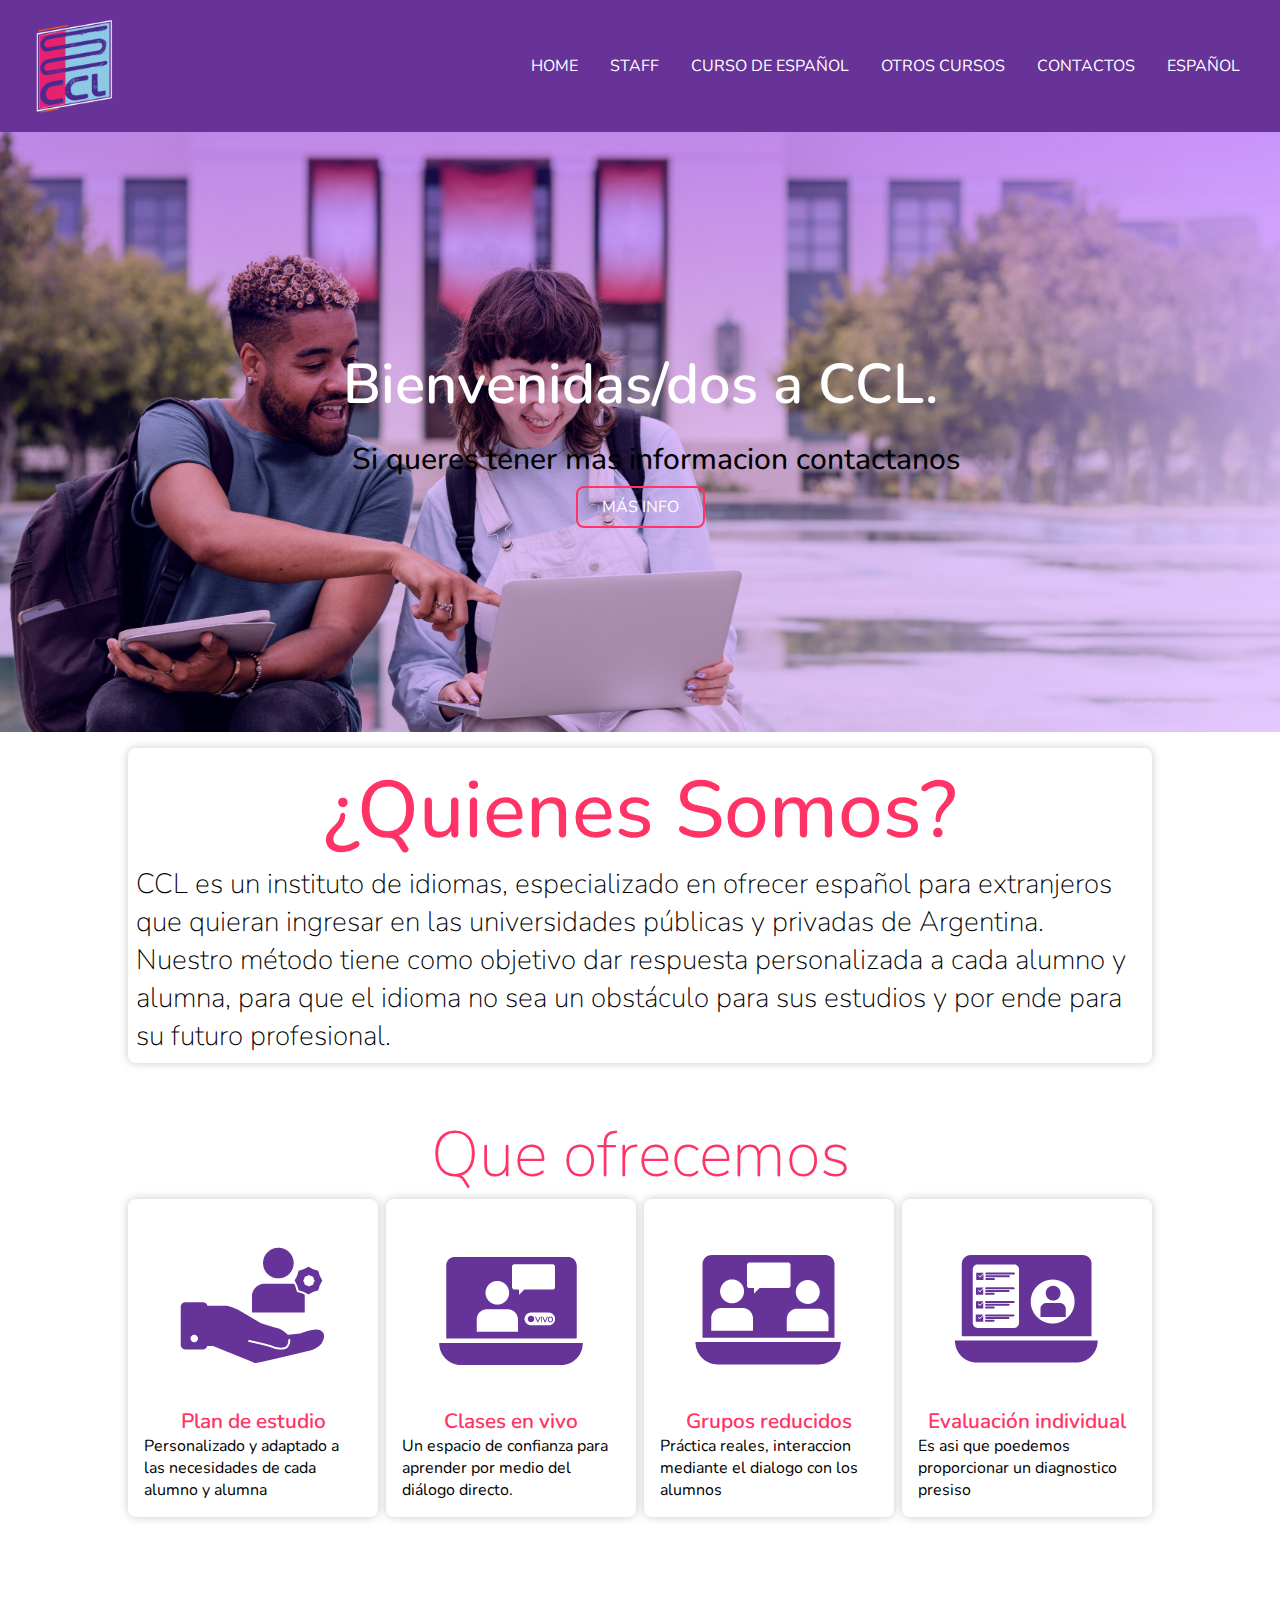
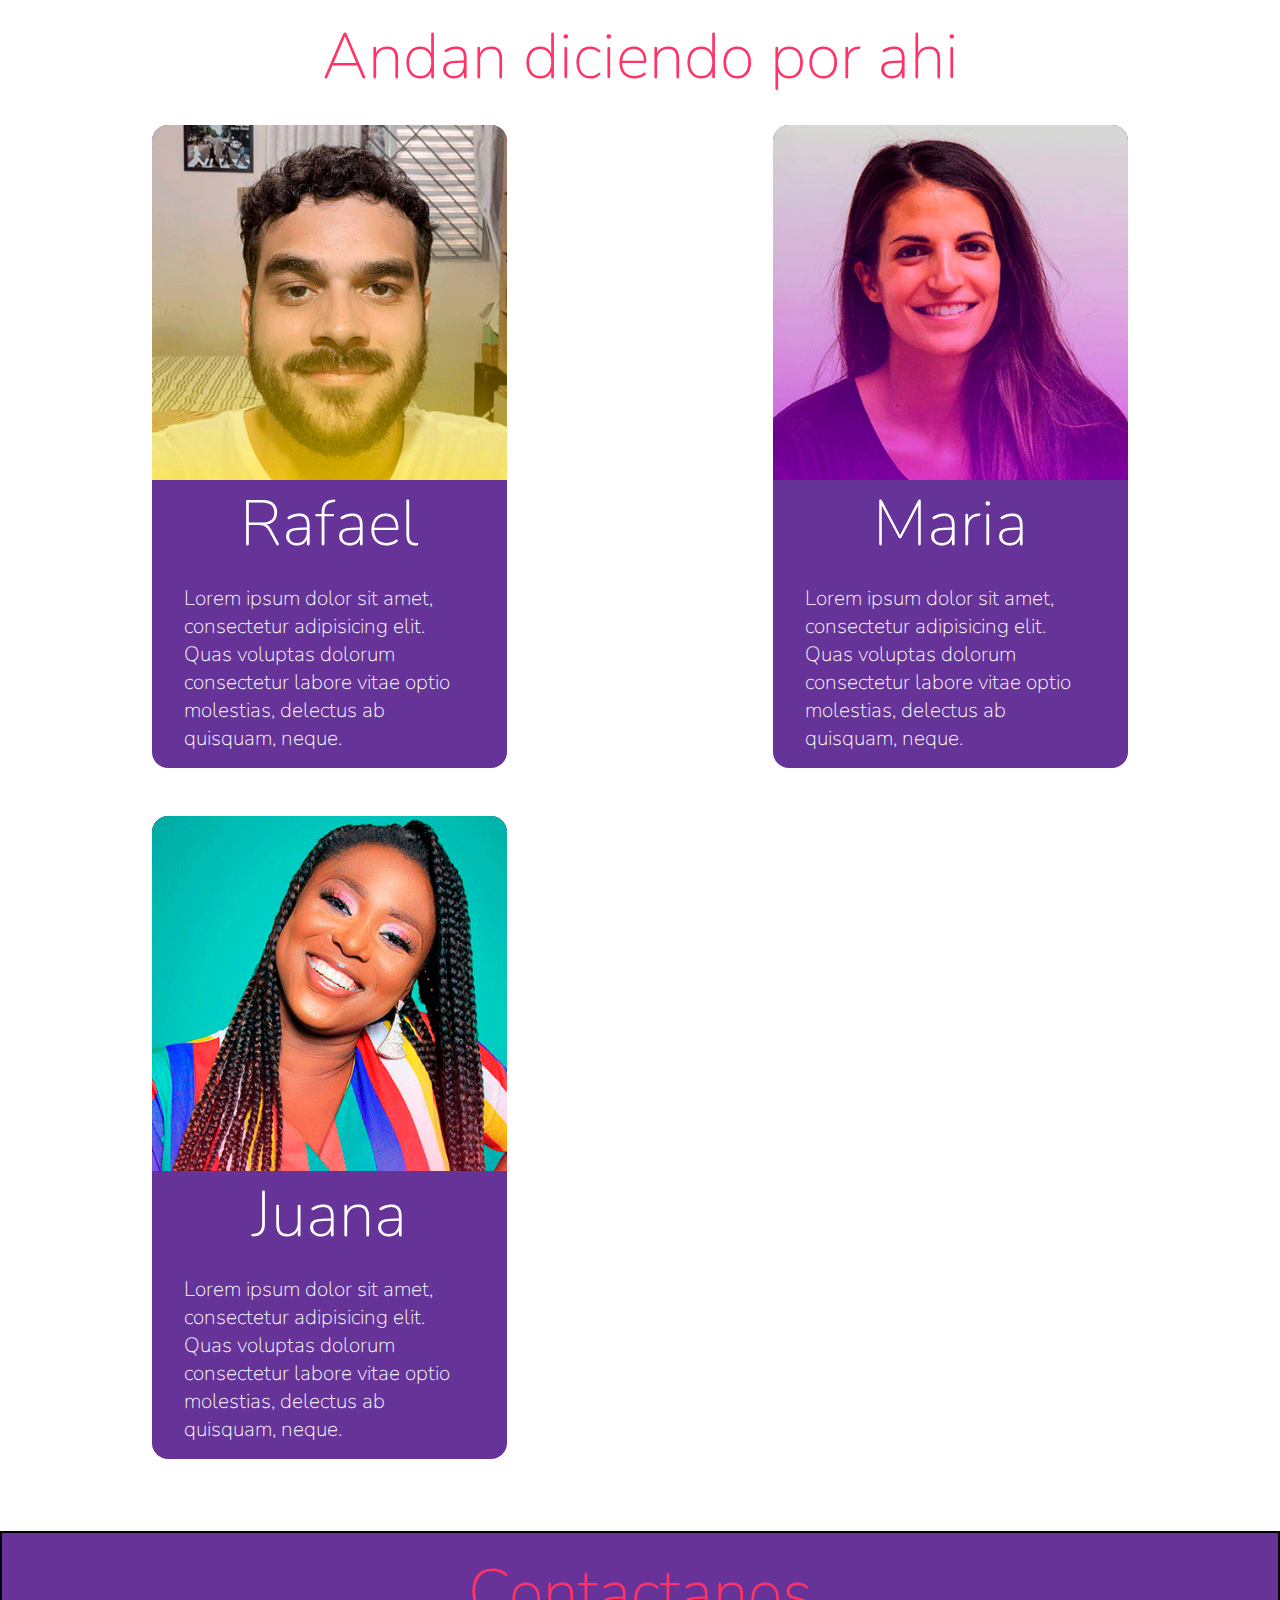
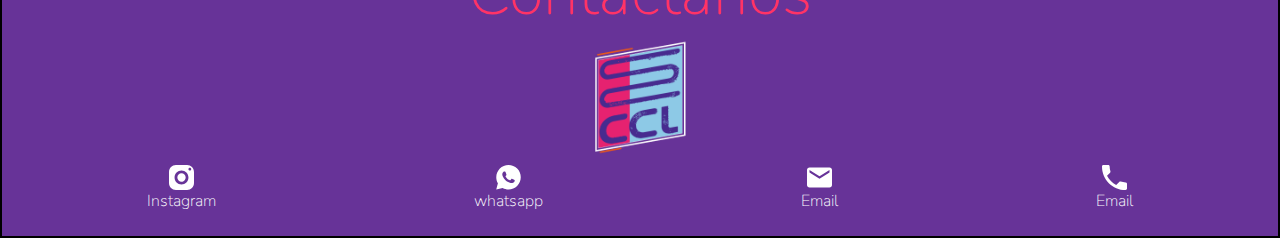
<file: index.html>
<meta charset="UTF-8">
    <link rel="icon"  type="icon/ico"href="assets/img/icon.ico">
    <meta name="viewport" content="width=device-width, initial-scale=1.0">
    <link rel="preconnect" href="https://fonts.googleapis.com">
    <link rel="preconnect" href="https://fonts.gstatic.com" crossorigin>
	<link href="https://fonts.googleapis.com/css2?family=Nunito:wght@200;900&family=Truculenta:wght@500;800&display=swap" rel="stylesheet">
    <link rel="stylesheet" href="css/estilos.css">
    <title>CCL</title>
    <body>
        <div class="container-grid">
            <!---CONTAINER GRID-->
            <!---HEADER---------->
            <header class="header">
               <div class="logo"><img src="./assets/img/logo-gif-animado.gif" alt="logo-ccl"></div>
                <nav class="nav-bar">
                    <ul>
                    <li><a href="./index.html">HOME</a></li>
                    <li><a href="./pages/staff.html">STAFF</a></li>
                    <li><a href="./pages/cursos-de-espanol.htm">CURSO DE ESPAÑOL</a></li>
                    <li><a href="./pages/otros-cursos.html">OTROS CURSOS</a></li>
                    <li><a href="#footer">CONTACTOS</a></li>
                    <li><a href="#">ESPAÑOL</a></li>
                    </ul>
                </nav>
            </header >
            <!---FIN DE HEADER--->
            
            <!---MAIN------------>
            <main class="main-home">
                    <section class="banner">
                               <div class="container-banner">
                                  <div class="contain-info">
                                   <h1 class="blanco-titulo">Bienvenidas/dos a CCL.</h1>
                                   <h3 class="blanco-sub"> Si queres tener mas informacion contactanos</h3>
                                   <a class="button" href="./pages/formulario.html">MÁS INFO</a>
                                   </div>
                                </div>
                                
                    </section>
                   
                    <section class="quienes">
                        <h1>¿Quienes Somos?</h1>
                        <p class="quiene-somos">CCL es un instituto de idiomas, especializado en ofrecer español para extranjeros que quieran ingresar en las universidades públicas y privadas de Argentina. 
                        Nuestro método tiene como objetivo dar respuesta personalizada a cada alumno y alumna, para que el idioma no sea un obstáculo para sus estudios y por ende para su futuro profesional.
                        </p>
                    </section>
                     
                     <section class="contenedor-ofrecemos">
                         <h2 class="subtitulo">Que ofrecemos</h2>
                         <div class="contenedor-card-2">
                         <div class="contenedor-card">
                             <div class="iconos-personalizados"><img src="./assets/img/plan-a-tu-medida.png" alt="iconos-personalizados"></div>
                             <div class="bajada-card-ofrecemos">
                                 <h4>Plan de estudio</h4>
                                 <P class="">Personalizado y adaptado a las necesidades de cada alumno y alumna</P>
                             </div>
                         </div>
                         
                         <div class="contenedor-card">
                             <div class="iconos-personalizados"><img src="./assets/img/clases-en-vivo.png" alt="iconos-personalizados"></div>
                             <div class="bajada-card-ofrecemos">
                                 <h4>Clases en vivo </h4>
                                 <P class="bajada">Un espacio de confianza para aprender por medio del diálogo directo.</P>
                             </div>
                         </div>
                         
                         <div class="contenedor-card">
                             <div class="iconos-personalizados"><img src="./assets/img/clases-reducidas.png" alt="iconos-personalizados"></div>
                             <div class="bajada-card-ofrecemos">
                                 <h4>Grupos reducidos</h4>
                                 <P class="bajada">Práctica reales, interaccion mediante el dialogo con los alumnos</P>
                             </div>
                         </div>
                         
                         <div class="contenedor-card">
                             <div class="iconos-personalizados"><img src="./assets/img/pruebas-individuales.png" alt="iconos-personalizados"></div>
                             <div class="bajada-card-ofrecemos">
                                 <h4>Evaluación individual</h4>
                                 <P class="bajada">Es asi que poedemos proporcionar un diagnostico presiso</P>
                             </div>
                         </div>
                         </div>
                         
                     </section>
                     
                          
            </main>
            
            
            <!---FIN DE MAIN----->
            <!---TESTIMONIOS----->
            <section class="testimonios">
               <h2 class="subtitulo">Andan diciendo por ahi</h2>
                <div class="contenedor-tes">
                        <div class="contenedor-testimonio">
                            <div class="alumnos"><img src="./assets/img/rafael_1.png" alt=""></div>
                            <div class="textos-alumnos">
                                <h3 class="n-alumnos">Rafael</h3>
                                <h4 class="testimonio1">Lorem ipsum dolor sit amet, consectetur adipisicing elit. Quas voluptas dolorum consectetur labore vitae optio molestias, delectus ab quisquam, neque.</h4>
                            </div>
                        </div>
                         
                   <div class="contenedor-testimonio">
                            <div class="alumnos"><img src="./assets/img/maria.png" alt=""></div>
                            <div class="textos-alumnos">
                                <h3 class="n-alumnos">Maria</h3>
                                <h4 class="testimonio1">Lorem ipsum dolor sit amet, consectetur adipisicing elit. Quas voluptas dolorum consectetur labore vitae optio molestias, delectus ab quisquam, neque.</h4>
                            </div>
                        </div>
                        
                    <div class="contenedor-testimonio">
                            <div class="alumnos"><img src="./assets/img/ana.png" alt=""></div>
                            <div class="textos-alumnos">
                                <h3 class="n-alumnos">Juana</h3>
                                <h4 class="testimonio1">Lorem ipsum dolor sit amet, consectetur adipisicing elit. Quas voluptas dolorum consectetur labore vitae optio molestias, delectus ab quisquam, neque.</h4>
                            </div>
                 </div>           
                    </div>
            </section>
            <!---FOOTER----------->
            <footer id="footer" class="border">
              <div class="contactos"><h3>Contactanos</h3></div>
                <div class="logo-foo"><img src="assets/img/logo-gif-animado.gif" alt="logo" ></div>
                <nav class="contactos-nav">
                    <a href="https://www.instagram.com/instituto_ccl/?hl=es-la" target="_blanc" class="icono"><img src="assets/img/Vector.svg" alt="instagram"><h5>Instagram</h5></a>
                    <a href="https://wa.me/5491127258490" class="icono" target="_blank"><img src="assets/img/whatsapp.svg" alt="whatsapp"><h5>whatsapp</h5></a>
                    <a href="institutocafecomluis@gmail.com " class="icono"><img src="assets/img/email.svg" alt="mail"><h5>Email</h5></a>
                    <a href="institutocafecomluis@gmail.com " class="icono"><img src="assets/img/telefono.svg" alt="mail"><h5>Email</h5></a>
                </nav>
                
            </footer>   
            
        
    </body>
</file>
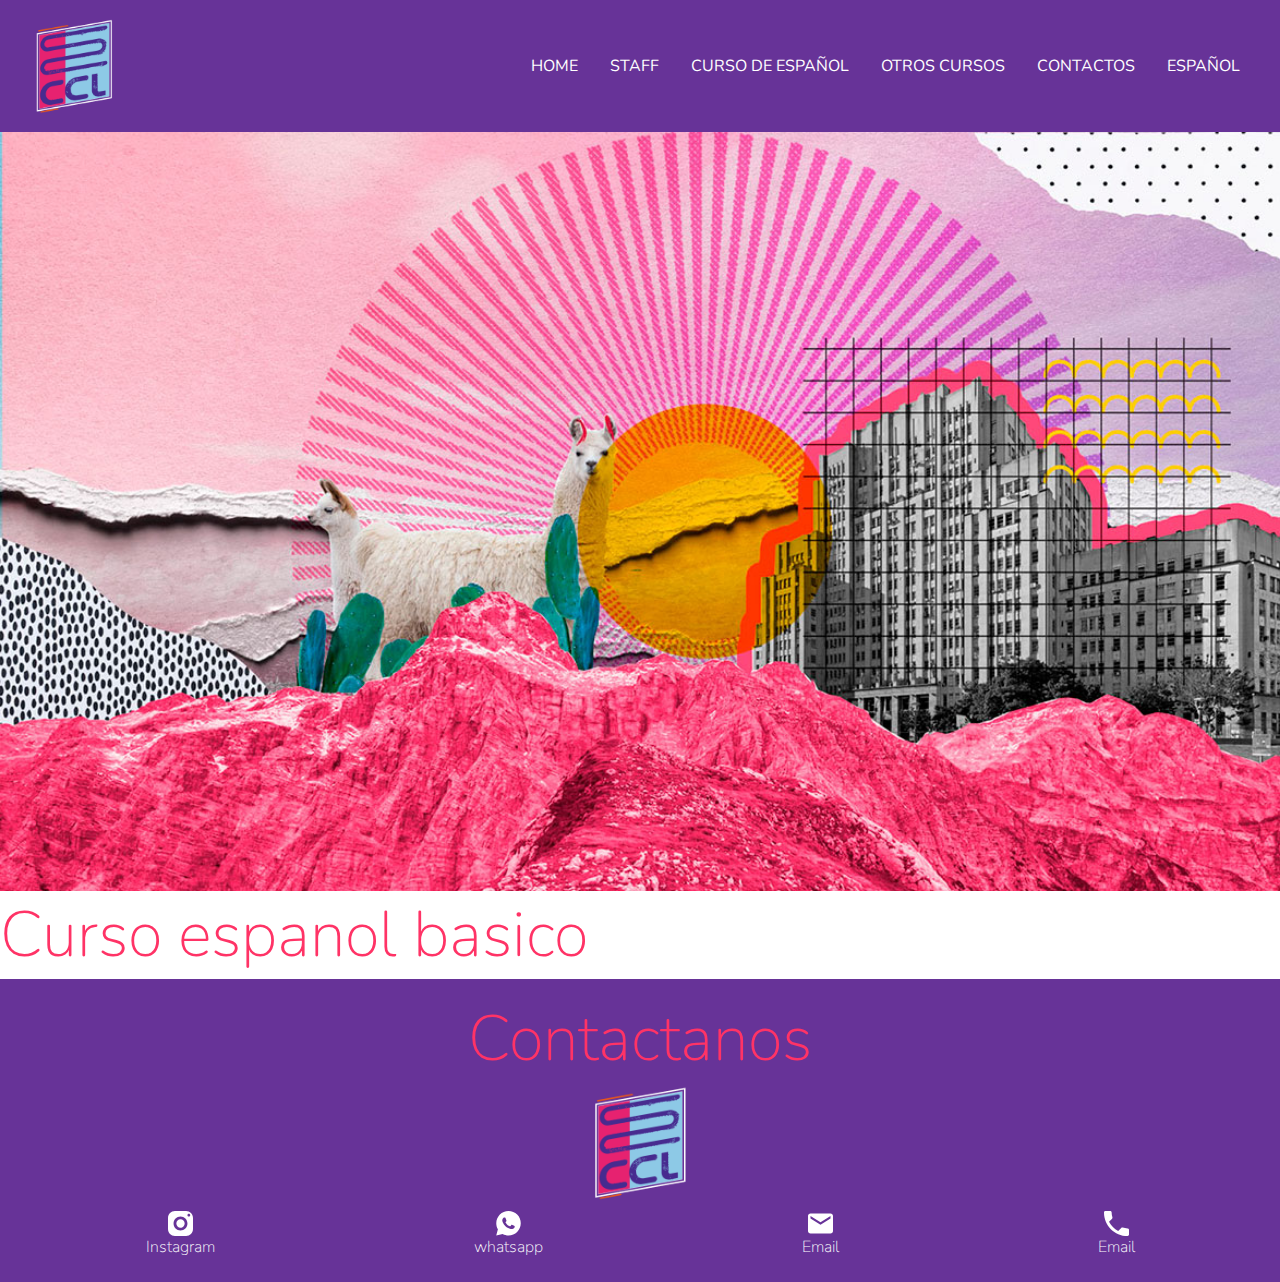
<file: pages/cursos-de-espanol.htm>
<meta charset="UTF-8">
    <link rel="icon"  type="icon/ico"href="../assets/img/icon.ico">
    <meta name="viewport" content="width=device-width, initial-scale=1.0">
    <link rel="preconnect" href="https://fonts.googleapis.com">
    <link rel="preconnect" href="https://fonts.gstatic.com" crossorigin>
	<link href="https://fonts.googleapis.com/css2?family=Nunito:wght@200;900&family=Truculenta:wght@500;800&display=swap" rel="stylesheet">
    <link rel="stylesheet" href="../css/estilos.css">
    <title>CCL</title>
    <body>
        <div class="container-grid">
            <!---CONTAINER GRID-->
            <!---HEADER---------->
            <header class="header">
               <div class="logo"><img src="../assets/img/logo-gif-animado.gif" alt="logo-ccl"></div>
                <nav class="nav-bar">
                    <ul>
                    <li><a href="../index.html">HOME</a></li>
                    <li><a href="../pages/staff.html">STAFF</a></li>
                    <li><a href="../pages/cursos-de-espanol.htm">CURSO DE ESPAÑOL</a></li>
                    <li><a href="../pages/otros-cursos.html">OTROS CURSOS</a></li>
                    <li><a href="#footer">CONTACTOS</a></li>
                    <li><a href="#">ESPAÑOL</a></li>
                    </ul>
                </nav>
            </header >
            <!---FIN DE HEADER--->
            
            <!---MAIN------------>
            <main class="main-home">
                    <section class="banner-staff">
                       <div class="container-banner"><img src="../assets/img/espanol.jpg" alt="staff-ccl" width="100%"></div>
                    
                    </section>

                <section class="card-curso-spanol">
                    <h3>Curso espanol basico</h3>
                </section>

                    

            </main>
            
            <!---FOOTER----------->
            <footer id="footer">
              <div class="contactos"><h3>Contactanos</h3></div>
                <div class="logo-foo"><img src="../assets/img/logo-gif-animado.gif" alt="logo" ></div>
                <nav class="contactos-nav">
                    <a href="https://www.instagram.com/instituto_ccl/?hl=es-la" target="_blanc" class="icono"><img src="../assets/img/Vector.svg" alt="instagram"><h5>Instagram</h5></a>
                    <a href="https://wa.me/5491127258490" class="icono" target="_blank"><img src="../assets/img/whatsapp.svg" alt="whatsapp"><h5>whatsapp</h5></a>
                    <a href="institutocafecomluis@gmail.com " class="icono"><img src="../assets/img/email.svg" alt="mail"><h5>Email</h5></a>
                    <a href="institutocafecomluis@gmail.com " class="icono"><img src="../assets/img/telefono.svg" alt="mail"><h5>Email</h5></a>
                </nav>
                
            </footer>   
            
        
    </body>
</file>
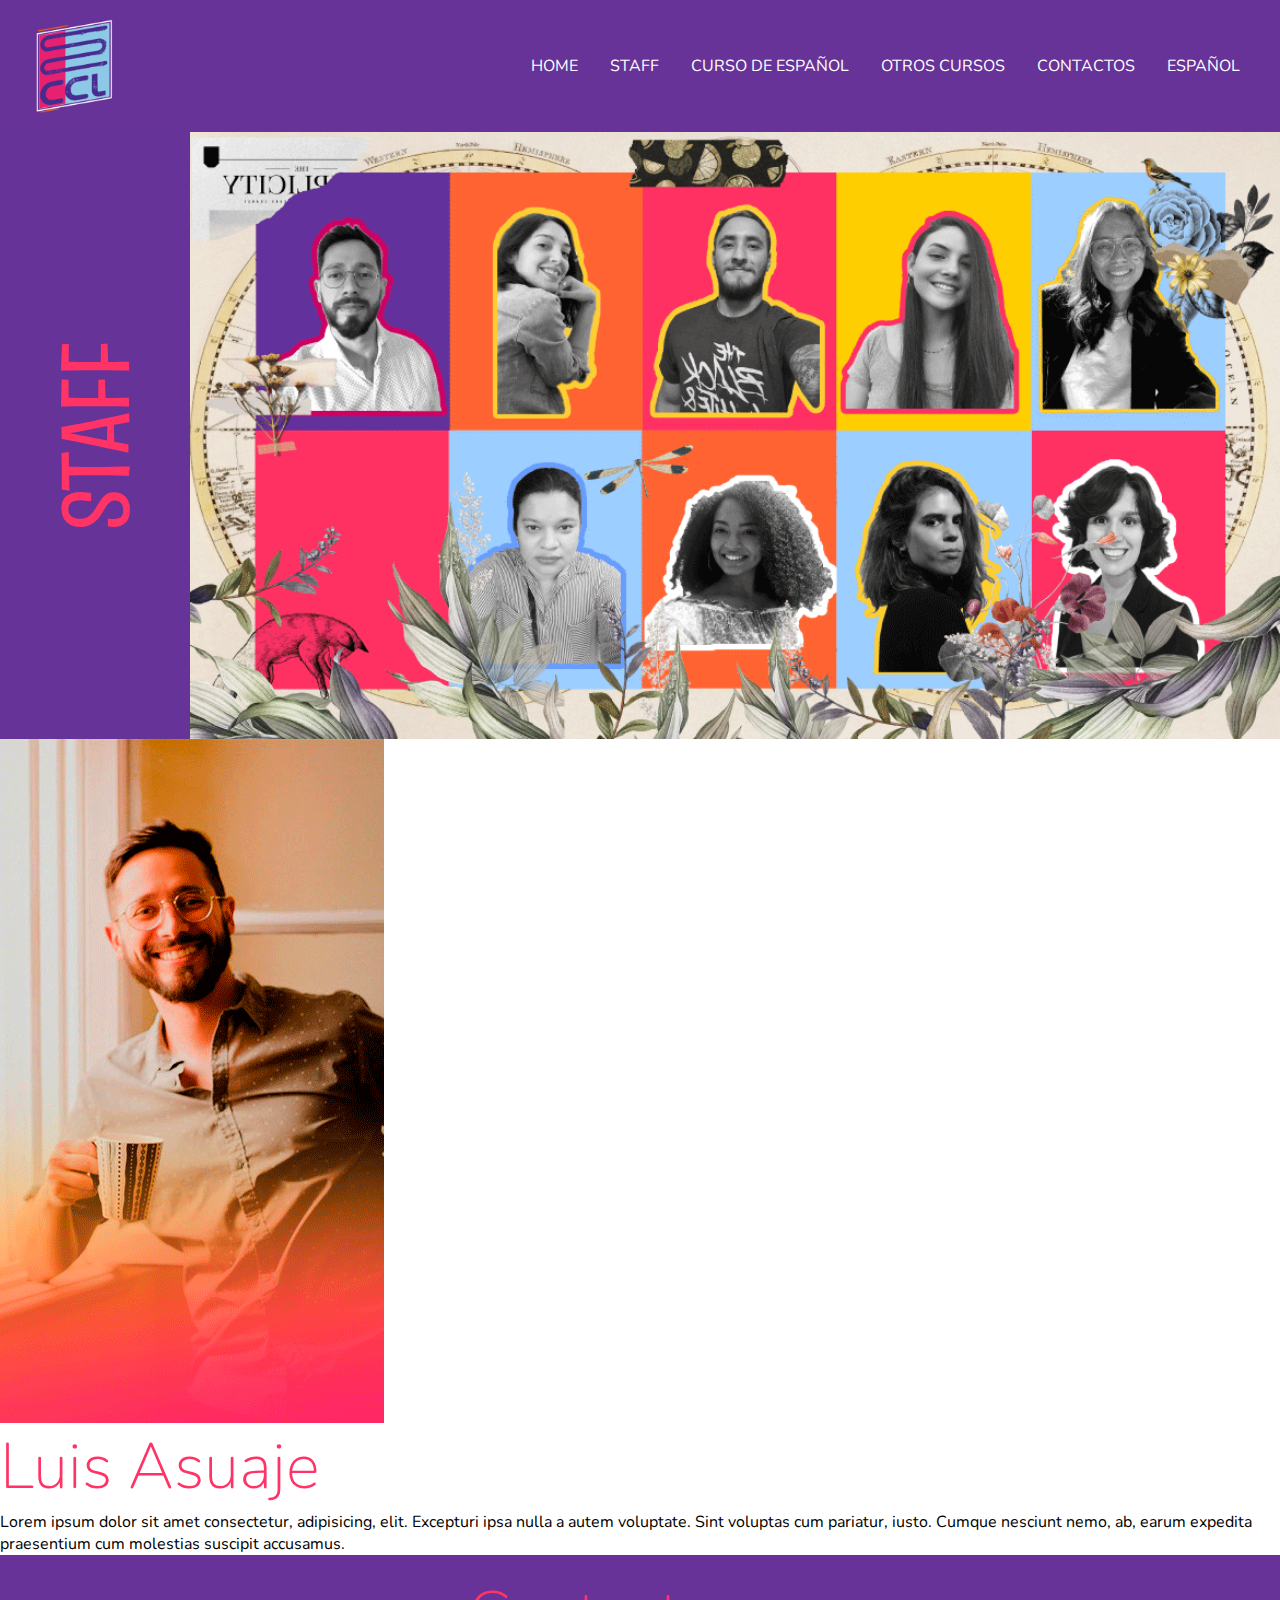
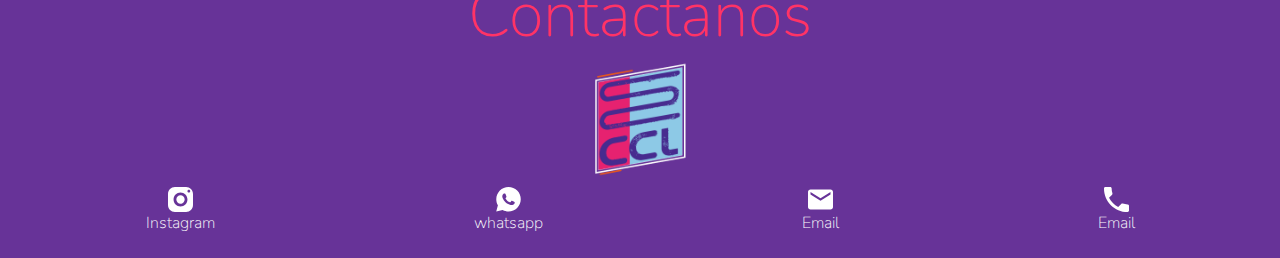
<file: pages/staff.html>
<meta charset="UTF-8">
    <link rel="icon"  type="icon/ico"href="../assets/img/icon.ico">
    <meta name="viewport" content="width=device-width, initial-scale=1.0">
    <link rel="preconnect" href="https://fonts.googleapis.com">
    <link rel="preconnect" href="https://fonts.gstatic.com" crossorigin>
	<link href="https://fonts.googleapis.com/css2?family=Nunito:wght@200;900&family=Truculenta:wght@500;800&display=swap" rel="stylesheet">
    <link rel="stylesheet" href="../css/estilos.css">
    <title>CCL</title>
    <body>
        <div class="container-grid">
            <!---CONTAINER GRID-->
            <!---HEADER---------->
            <header class="header">
               <div class="logo"><img src="../assets/img/logo-gif-animado.gif" alt="logo-ccl"></div>
                <nav class="nav-bar">
                    <ul>
                    <li><a href="../index.html">HOME</a></li>
                    <li><a href="../pages/staff.html">STAFF</a></li>
                    <li><a href="../pages/cursos-de-espanol.htm">CURSO DE ESPAÑOL</a></li>
                    <li><a href="../pages/otros-cursos.html">OTROS CURSOS</a></li>
                    <li><a href="#footer">CONTACTOS</a></li>
                    <li><a href="#">ESPAÑOL</a></li>
                    </ul>
                </nav>
            </header >
            <!---FIN DE HEADER--->
            
            <!---MAIN------------>
            <main class="main-home">
                    <section class="banner-staff">
                        <h1 class="truculenta-h1">STAFF</h1>
                        <div class="container-banner"><img src="../assets/img/staff-ccl.png" alt="staff-ccl" width="100%"></div>
                    
                    </section>

                    <article class="fundador">
                        <div class="img-fundador"><img src="../assets/img/luis2.png" alt=""></div>
                        <div class="titulo-f"><h3>Luis Asuaje</h3></div>
                        <div class="bajada-luis">Lorem ipsum dolor sit amet consectetur, adipisicing, elit. Excepturi ipsa nulla a autem voluptate. Sint voluptas cum pariatur, iusto. Cumque nesciunt nemo, ab, earum expedita praesentium cum molestias suscipit accusamus.</div>
                    </article>


            </main>
            
            <!---FOOTER----------->
            <footer id="footer">
              <div class="contactos"><h3>Contactanos</h3></div>
                <div class="logo-foo"><img src="../assets/img/logo-gif-animado.gif" alt="logo" ></div>
                <nav class="contactos-nav">
                    <a href="https://www.instagram.com/instituto_ccl/?hl=es-la" target="_blanc" class="icono"><img src="../assets/img/Vector.svg" alt="instagram"><h5>Instagram</h5></a>
                    <a href="https://wa.me/5491127258490" class="icono" target="_blank"><img src="../assets/img/whatsapp.svg" alt="whatsapp"><h5>whatsapp</h5></a>
                    <a href="institutocafecomluis@gmail.com " class="icono"><img src="../assets/img/email.svg" alt="mail"><h5>Email</h5></a>
                    <a href="institutocafecomluis@gmail.com " class="icono"><img src="../assets/img/telefono.svg" alt="mail"><h5>Email</h5></a>
                </nav>
                
            </footer>   
            
        
    </body>
</file>
<file: css/estilos.css>
*{
margin:0;
padding:auto;
font-family: 'Nunito', sans-serif;
/*font-family: 'Truculenta', sans-serif;*/
box-sizing: border-box;
}

.border{
    border: 2px solid black;
}
.logo img{
    width:100px;
    height: 100px;
    
}
.container-grid{
    display: grid;
    grid-template-areas: 
        "header"
        "main"
        "section"
        "footer";
    grid-template-columns: 100%;
    grid-template-rows: 132px auto auto auto;

}

.header{
    grid-area: header;
    background-color: #673398;
}
.main-home{
    grid-area: main;
    background-color: #fff;
}

.testimonios{
    grid-area: section;
    background-color: #fff;
}

#footer{
    grid-area: footer;
    background-color: #673398;
    display: flex;
    flex-direction: column;
    justify-content: center;
    align-items: center;
    position: relative;
    padding: 16px;;
}

/*HEADE*/
.header{
    display: flex;
    justify-content: space-between;
    align-items: center;
    position: relative;
    padding: 24px;
}
.nav-bar{
    display: flex;
    flex-wrap: wrap;
}
    
.nav-bar ul{
    display: flex;
    flex-wrap: wrap;
}
.nav-bar ul li{
    display: flex;
    color: #fff;
    text-decoration: none;
}

.nav-bar ul li a{
    font-family: 'Nunito', sans-serif;
    text-decoration: none;
    font-size: 16px;
    color: #fff;
    cursor: pointer;
    padding: 16px;
}
.nav-bar a:hover{
    line-height: 2px;
    color:#FFCC01;
    font-weight: 500;
}

/*FIN DE HEADER*/

/*FOOTER*/
.icono{
    text-decoration: none;
    color:#fff;
    display: flex;
    flex-direction: column;
    justify-content: center;
    align-items: center;
    padding: 8px;
}

.contactos{
    display: flex;
    flex-direction: row;
    justify-content: center;
    align-items: center;
    position: relative;
    
}
.contactos-nav{
    display: flex;
    justify-content: space-around;
    align-items: center;
    width: 100%;
}
.contactos a{
    display: flex;
    justify-content: center;
    align-items: center;
    flex-direction: row;
    padding: 8px;
    
}
.icono img{
    width: 25px;
    height: 25px;
   
}
.logo-foo img{
    width:120px;
    height: 120px;
}

h1{
    font-family: 'Nunito', sans-serif;
    font-size: 5rem;
    font-weight: 500;
    color: #FF3366;
}
h2{
    font-family: 'Nunito', sans-serif;
    font-size: 4rem;
    font-weight: 200;
    color: #FF3366;
    text-align: center;
}
h3{
    
    width: 100%;
    font-family: 'Nunito', sans-serif;
    font-size: 4rem;
    font-weight: 200;
    color: #FF3366;
    
}
h4{
   
    font-family: 'Nunito', sans-serif;
    font-size: 1.5rem;
    font-weight: 200;
    color: #663399;
}
h5{
    
    font-family: 'Nunito', sans-serif;
    font-size: 1rem;
    font-weight: 200;
    color: #fff;
}
/*FIN DE FOOTER*/

/*MAIN*/
/*banner-area*/
.banner{
    position: relative;
    width: 100%;
    background: url(../assets/img/banner-home.jpg) no-repeat center;
    background-size: cover;
    height: 600px;
    display: table;
    overflow: hidden;
}
.container-banner{
   width: 100%;
   vertical-align: middle;
   display: table-cell;
        
}

.contain-info {
    max-width: 800px;
    margin: auto;
    text-align: center;
}
.blanco-titulo {
    font-family: 'Nunito', sans-serif;
    font-size: 56px;
    color:#fff;
    font-weight: 600;
}

.blanco-sub{
    color: black;;
    font-weight: 500;
    font-size: 30px;
    margin: 16px;
}
.button {
    text-decoration: none;
    border-radius: 8px;
    border: 2px solid #FF3366;
    padding: 8px 24px;
    font-family: 'Nunito', sans-serif;
    font-size: 16px;
    color:#fff;
 
}
.button:hover{
    background-color:#FF3366; 
}


/*banner-area-fin*/

/*quienes somos*/

.quienes{
    margin: 16px 128px 16px 128px;
    display: flex;
    justify-content: center;
    align-items: center;
    flex-direction: column;
    border-radius: 8px;
    box-shadow:0 0 10px 0 #cacaca;
    padding: 8px;
    
}
.quiene-somos{
    font-family: 'Nunito', sans-serif;
    font-size: 28px;
    font-weight: 200;
}
/*fin quienes somos*/

/*fin que ofrecemos*/
.contenedor-ofrecemos{
    margin: 16px 128px 16px 128px;
    display: flex;
    justify-content: center;
    align-items: center;
    flex-direction: column;
    flex-wrap: wrap;
    padding: 32px 0;
}
.contenedor-card-2{
   display: flex;
    flex-wrap: wrap;
    justify-content:space-between;
    align-items: center;
    width: 100%;
   
}

.contenedor-card{
    display: flex;
    flex-direction: column;
    flex-wrap: wrap;
    align-items: center;
    width: 250px;
    padding: 16px;
    border-radius: 8px;
    box-shadow:0 0 10px 0 #cacaca;
    transition: 0.2s;
}

.iconos-personalizados{
    display: flex;
    flex-direction: column;
    justify-content: center;
   align-items: center;
    
}
.bajada-card-ofrecemos h4{
   font-family: 'Nunito', sans-serif;
   font-weight: 600;
    font-size: 1.3rem;
    color: #FF3366; 
   text-align: center;
}
.bajada{
    font-size: 1rem;
}

.contenedor-card:hover{
    width: 265px;
    background-color: rgba(255, 204, 1, 1);
}
/*fin que ofrecemos*/

/*inicio andan diciendo*/
.testimonios{
    margin: 16px 128px 16px 128px;
    display: flex;
    justify-content: center;
    align-items: center;
    flex-direction: column;
    flex-wrap: wrap;
    padding: 32px 0;
    
}
.contenedor-tes{
    display: flex;
    justify-content: space-between;
    align-items: center;
    flex-wrap: wrap;
    width: 100%;
    
   
}

.contenedor-testimonio{
   padding: 0 16px;
    margin: 24px;
    display: flex;
    flex-direction: column;
    justify-content: center;
    align-items: center;
    width: 355px;
    background-color: #663399;
    border-radius: 16px;
    transition: all 500ms ease;
}

.alumnos img{
    width: 355px;
    height: auto;
    border-top-left-radius: 16px;
    border-top-right-radius: 16px;
        
}

.textos-alumnos{
    display: flex;
    flex-direction: column;
    justify-content: center;
    align-items: center;
    color: #fff;
}
.n-alumnos{
    display: flex;
    align-items: center;
    justify-content: center;
    color: #fff;
}
.testimonio1{
    display: flex;
    justify-content: center;
    color: #fff;
    padding: 16px;
    text-align: left;
    font-size: 1.3rem;
}

.contenedor-testimonio:hover{
    transform: scale(1.1);
    background-color:#FF3366; 
}
/*fin andan diciendo*/
/*FIN DE HOME*/

/*INICIA STAFF*/
/*banner-staff*/
/*fin de banner staff*/
.banner-staff{
    background-color: #663399;
    position: relative;
    width: 100%;
    background-size: cover;
    height: auto;
    display: flex;
    justify-content: center;
    align-items: center;
    
    
}
.container-banner{
    width: 100%;
   vertical-align: middle;
   display: table-cell;
}
.truculenta-h1{
    font-family:'Truculenta', sans-serif;
    font-size: 6rem;
    display: flex;
    transform: rotate(-90deg);

}

/*MEDIA QUERIES*/
@media (max-width: 390px){
    
    body{
        background-color: blue;
    }
    
    .container-grid{
    display: grid;
    min-width: 100%;    
    grid-template-columns: 100%;
    flex-wrap: wrap;
 }
    
    .quienes{
    display: flex;
    flex-direction: column;
    border-radius: 8px;
    padding: 8px;
    
}
    .que-ofrecemos{
        flex-direction: column;
        width: 90%;
        justify-content: center;
        border-radius: none;
        box-shadow: none;
        background-color: #fff;
        margin: 0px;
        padding: 8px;

}
    .logo img{
    width:50px;
    height: 50px;
    }
    
    .nav-bar ul li a{
    font-family: 'Nunito', sans-serif;
    text-decoration: none;
    font-size: 12px;
    padding: 8px;
}
    .banner{
        grid-template-areas: "section";
        grid-template-columns: 100%;
        width: 100%;
        background-size: cover;
        display: flex;
        justify-content: center;
        align-items: center;
    
        }
    .banner{
        grid-area: section;
    }
    
    .quienes{
    margin: auto;
    display: flex;
    justify-content: center;
    align-items: center;
    flex-direction: column;
    border-radius: 8px;
    box-shadow:0 0 10px 0 #cacaca;
    padding: 8px;
    }
    .contenedor-ofrecemos{
    margin: auto;
    padding: 16px 0;
    }
  .contenedor-card-2{
   display: flex;
   justify-content:center;
   width: 100%;
   margin: 8px 0;

    }
    
   .contenedor-card{
    width: 90%;
    padding: 16px 0;
    border-radius: 8px;
    box-shadow:0 0 10px 0 #cacaca;
    transition: 0.2s;
}            
    .bajada-card-ofrecemos{
        display: flex;
        flex-direction:column;
    }     
    
    .bajada-card-ofrecemos h4{
        font-size: 2rem;
    }     
    
    .bajada{
    font-size: 2rem;
    text-align: center;
    padding: 8px;    
}
    .contenedor-card:hover{
    width: 100%;
    background-color: rgba(255, 204, 1, 1);
}
    .testimonios{
    margin:auto;
    width: 100%;
        
}
    .contenedor-tes{
    display: flex;
    justify-content: center;
    align-items: center;
    width: 90%;
    margin: 0;    
    
   
}
</file>
